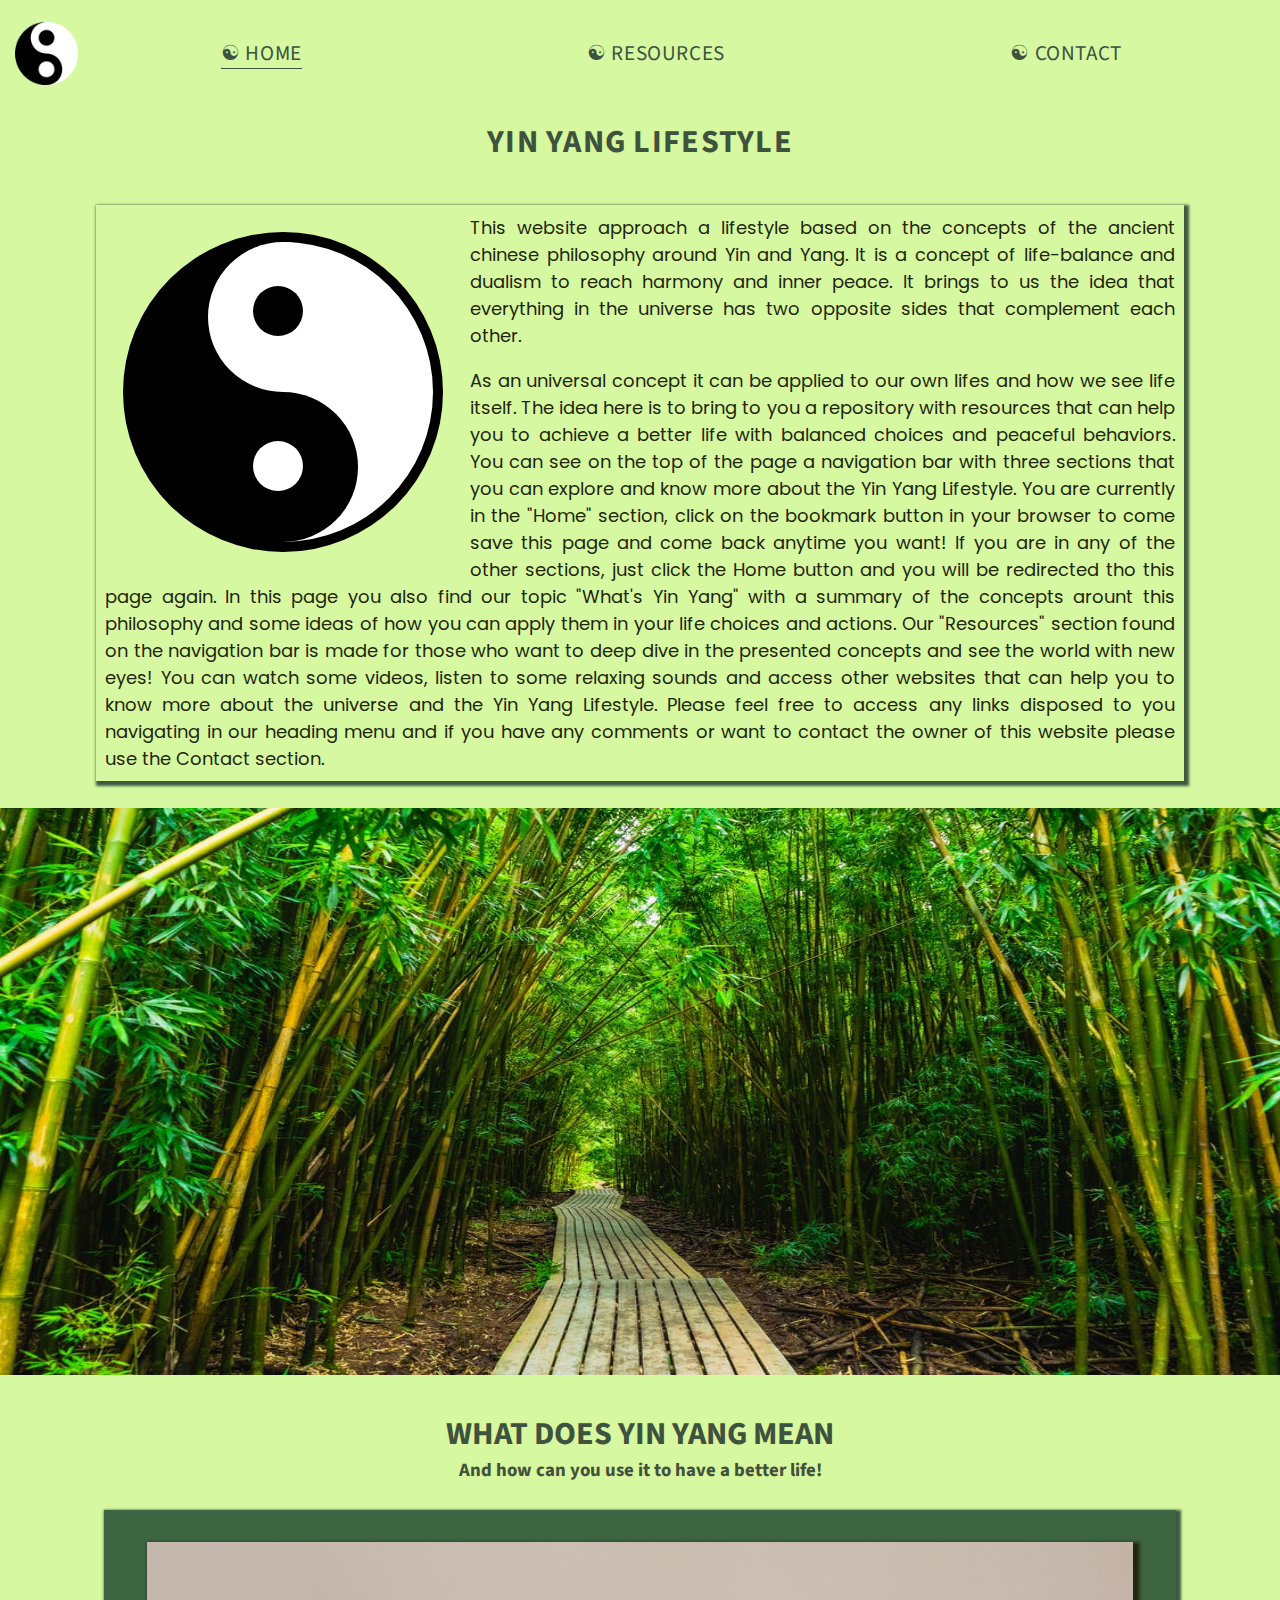
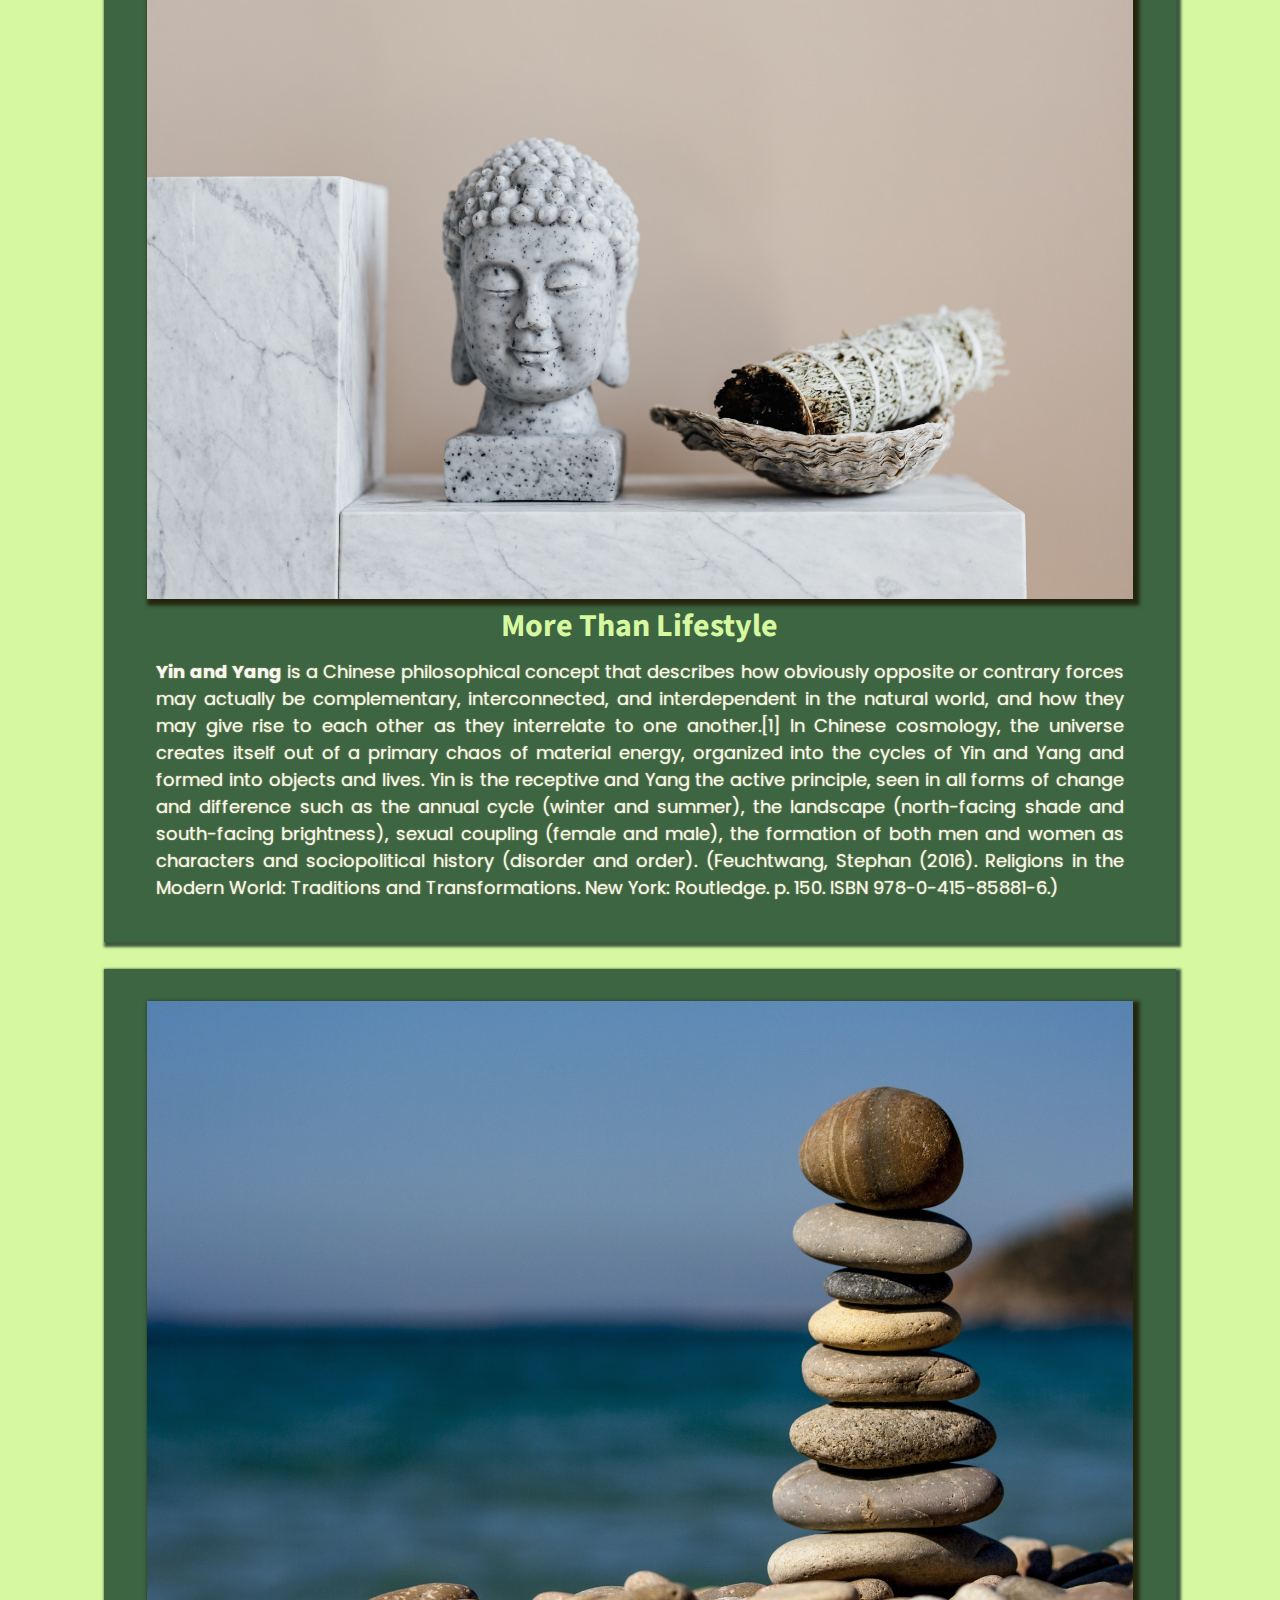
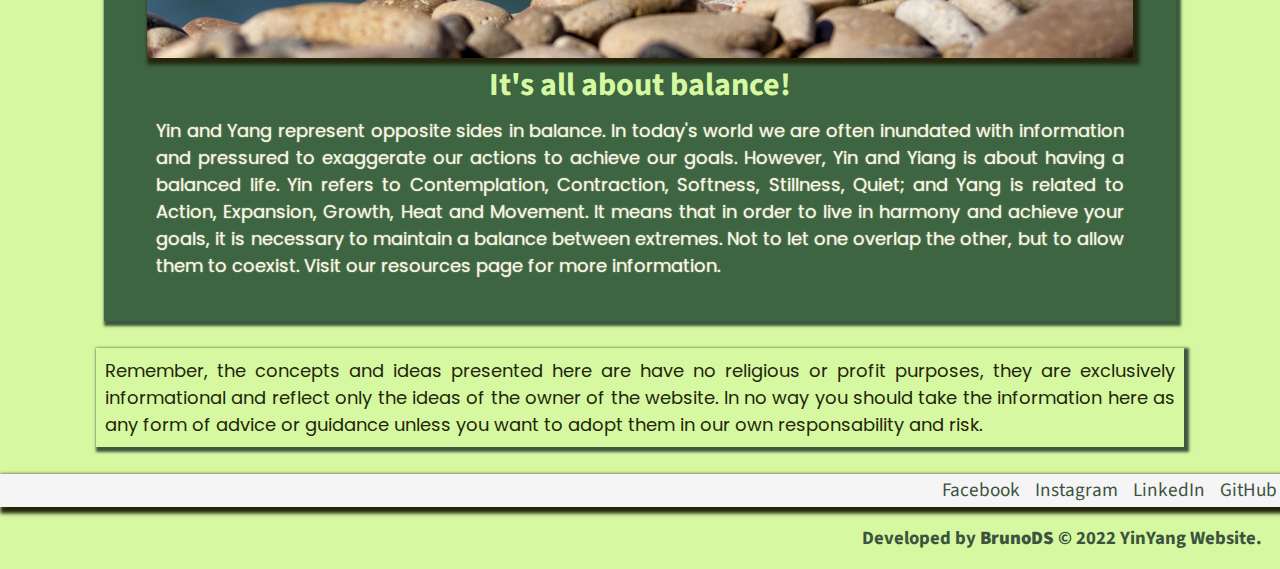
<file: index.html>
<!DOCTYPE html>
<html lang="en">

<head>
    <!-- including meta tags, starting with basic tags for html files -->
    <meta charset="UTF-8">
    <meta http-equiv="X-UA-Compatible" content="IE=edge">
    <meta name="viewport" content="width=device-width, initial-scale=1.0">
    <!-- website´s description  -->
    <meta name="description"
        content="YinYang is a principle or a guide to help you to understand how you can live a life full of harmony, balance and inner peace, in modern terms it means a balanced lifestyle." />
    <!-- keywords and robots for SEO purposes -->
    <meta name="keywords" content="yin, yang, yin-yang, lifestyle, definition, resources">
    <meta name="robots" content="index,follow">
    <link rel="stylesheet" href="https://cdnjs.cloudflare.com/ajax/libs/font-awesome/6.1.0/css/all.min.css"
        integrity="sha512-10/jx2EXwxxWqCLX/hHth/vu2KY3jCF70dCQB8TSgNjbCVAC/8vai53GfMDrO2Emgwccf2pJqxct9ehpzG+MTw=="
        crossorigin="anonymous" referrerpolicy="no-referrer" />
    <!-- link to css file -->
    <link rel="stylesheet" href="./assets/css/style.css">
    <!-- Favicon icon -->
    <link rel="apple-touch-icon" sizes="180x180" href="./assets/docs/favicon_io/apple-touch-icon.png">
    <link rel="icon" type="image/png" sizes="32x32" href="./assets/docs/favicon_io/favicon-32x32.png">
    <link rel="icon" type="image/png" sizes="16x16" href="./assets/docs/favicon_io/favicon-16x16.png">
    <!-- title tag to be showed on top of the browser -->
    <title>YIN YANG LIFESTYLE</title>
</head>

<body>
    <!-- creating the header -->
    <header>
        <div class="nav-bar">
            <!-- using an image created by myself on GIMP as website logo -->
            <img class="icon" src="./assets/img/icon.png"
                alt="yin yang sign which is a circle composed of two interlocking swirls or teardrops one black and one white and each swirl has a dot of the opposite color in it">
            <!-- create a nav bar with a clean style on CSS for a better UI/UX based on bamboo and pastel colors -->
            <nav class="top-nav">
                <ul>
                    <li><a href="./index.html" class="nav-btn">
                            <div><span class="active">&#9775; HOME</span></div>
                        </a></li>
                    <li><a href="./resources.html" class="nav-btn">
                            <div><span>&#9775; RESOURCES</span></div>
                        </a></li>
                    <li><a href="./contact.html" class="nav-btn">
                            <div><span>&#9775; CONTACT</span></div>
                        </a></li>
                </ul>
            </nav>
        </div>
    </header>
    <main>
        <section>
            <!-- Spinning YinYang, idea took from CodePen https://codepen.io/AdamSSenniN/pen/xZpaow - credits to @AdamSSenniN -->
            <h1 class="home-title">YIN YANG LIFESTYLE</h1>
            <div class="presentation">
                <div class="big-icon">
                    <div class="bi-center">
                        <div class="white-circle"></div>
                    </div>
                    <div class="bi-right">
                        <div class="white-tail"></div>
                    </div>
                    <div class="bi-center">
                        <div class="black-circle"></div>
                    </div>
                    <div>
                        <div class="black-eye"></div>
                        <div class="white-eye"></div>
                    </div>
                </div>
                <div class="opening">
                    <!-- created a paragraph explaining whats the purpose of the website and the object -->
                    <p>This website approach a lifestyle based on the concepts of the ancient chinese philosophy around
                        Yin
                        and
                        Yang. It is a concept of life-balance and dualism to reach harmony and inner peace. It brings to
                        us
                        the
                        idea that everything in the universe has two opposite sides that complement each other.
                    </p>
                    <p>As an
                        universal
                        concept it can be applied to our own lifes and how we see life itself. The idea here is to bring
                        to you a repository with resources that can help you to achieve a
                        better
                        life
                        with balanced choices and peaceful behaviors. You can see on the top of the page a navigation
                        bar
                        with
                        three sections that you can explore and know more about the Yin Yang Lifestyle. You are
                        currently in
                        the
                        "Home" section, click on the bookmark button in your browser to come save this page and come
                        back
                        anytime you want! If you are in any of the other sections, just click the Home button and you
                        will
                        be
                        redirected tho this page again. In this page you also find our topic "What's Yin Yang" with a
                        summary of the
                        concepts
                        arount this philosophy and some ideas of how you can apply them in your life choices and
                        actions.
                        Our
                        "Resources" section found on the navigation bar is made for those who want to deep dive in the
                        presented concepts and see the
                        world
                        with new eyes! You can watch some videos, listen to some relaxing sounds and access other
                        websites
                        that
                        can help you to know more about the universe and the Yin Yang Lifestyle. Please feel free to
                        access
                        any
                        links disposed to you navigating in our heading menu and if you have any comments or want to
                        contact
                        the
                        owner of this website please use the Contact section.
                    </p>
                </div>
            </div>

            <!-- Image of a bamboo forest bring to the user a nature ambient -->
            <div class="bamboo-forrest">
                <img src="./assets/img/bamboo-path.jpeg" alt="image of a green bamboo forrest with a wooden path in the center"
                    class="bamboo-drama">
            </div>
        </section>

        <!-- Cards with the "About" content -->

        <section class="section-about">
            <div class="about">
                <div class="about-title">
                    <h1>WHAT DOES YIN YANG MEAN</h1>
                    <h3>And how can you use it to have a better life!</h3>
                    <div class="presentation block">
                        <div class="block-text">
                            <img class="budda-face" src="./assets/img/budda-face.jpg"
                                alt="Small stone buddha and sage incense bundle in bowl on marble shelf">
                            <h2>More Than Lifestyle</h2>
                            <p><strong>Yin and Yang</strong> is a Chinese philosophical concept that describes how
                                obviously
                                opposite or contrary forces may actually be complementary, interconnected, and
                                interdependent in
                                the natural world, and how they may give rise to each other as they interrelate to one
                                another.[1] In Chinese cosmology, the
                                universe creates itself out of a primary chaos of material energy, organized into the
                                cycles of
                                Yin and
                                Yang and formed into objects and lives. Yin is the receptive and Yang the active
                                principle, seen
                                in
                                all forms of change and difference such as the annual cycle (winter and summer), the
                                landscape
                                (north-facing shade and south-facing brightness), sexual coupling (female and male), the
                                formation
                                of both men and women as characters and sociopolitical history (disorder and order).
                                (Feuchtwang,
                                Stephan (2016). Religions in the Modern World: Traditions and Transformations. New York:
                                Routledge.
                                p. 150. ISBN 978-0-415-85881-6.)
                            </p>
                        </div>
                    </div>
                    <div class="presentation block">
                        <div class="block-text">
                            <img class="balanced-rocks" src="./assets/img/balanced-rocks.jpg"
                                alt="image of a shore focused on rocks piled over each other with the sea on the background">
                            <h2>It's all about balance!</h2>
                            <p>
                                Yin and Yang represent opposite sides in balance. In today's world we are often
                                inundated with
                                information and pressured to exaggerate our actions to achieve our goals. However, Yin
                                and Yiang
                                is about having a balanced life. Yin refers to Contemplation, Contraction, Softness,
                                Stillness,
                                Quiet; and Yang is related to Action, Expansion, Growth, Heat and Movement. It means
                                that in
                                order to live in harmony and achieve your goals, it is necessary to maintain a balance
                                between
                                extremes. Not to let one overlap the other, but to allow them to coexist. Visit our
                                resources
                                page for more information.</p>
                        </div>
                    </div>
                </div>
                <!-- message to the user - advertisement -->
                <div class="presentation advertise">
                    <p><i class="fa-solid fa-triangle-exclamation"></i> Remember, the concepts and ideas presented here
                        are
                        have no religious or
                        profit purposes, they
                        are exclusively informational and reflect only the ideas of the owner of the website. In no way
                        you
                        should take the information here as any form of advice or guidance unless you want to adopt them
                        in
                        our
                        own responsability and risk.</p>
                </div>
            </div>
        </section>
    </main>
    <!-- created a footer with links to social media, the links will follow the social media main pages only -->
    <footer>
        <nav>
            <ul>
                <li><a href="https://www.facebook.com/YinYang-Website-109041221794608" target="_blank"><i
                            class="fa-brands fa-facebook f-ico"></i>Facebook</a></li>
                <li><a href="https://instagram.com/" target="_blank"><i
                            class="fa-brands fa-instagram f-ico"></i>Instagram</a></li>
                <li><a href="https://www.linkedin.com/in/bruno-diego-da-silva-151027192/" target="_blank"><i
                            class="fa-brands fa-linkedin f-ico"></i>LinkedIn</a></li>
                <li><a href="https://github.com/Bruno-Diego/CodeInstitutePortfolio1" target="_blank"><i
                            class="fa-brands fa-github f-ico"></i>GitHub</a></li>
            </ul>
        </nav>
        <h3>Developed by <strong>BrunoDS</strong> © 2022 YinYang Website.</h3>
    </footer>
</body>

</html>
</file>
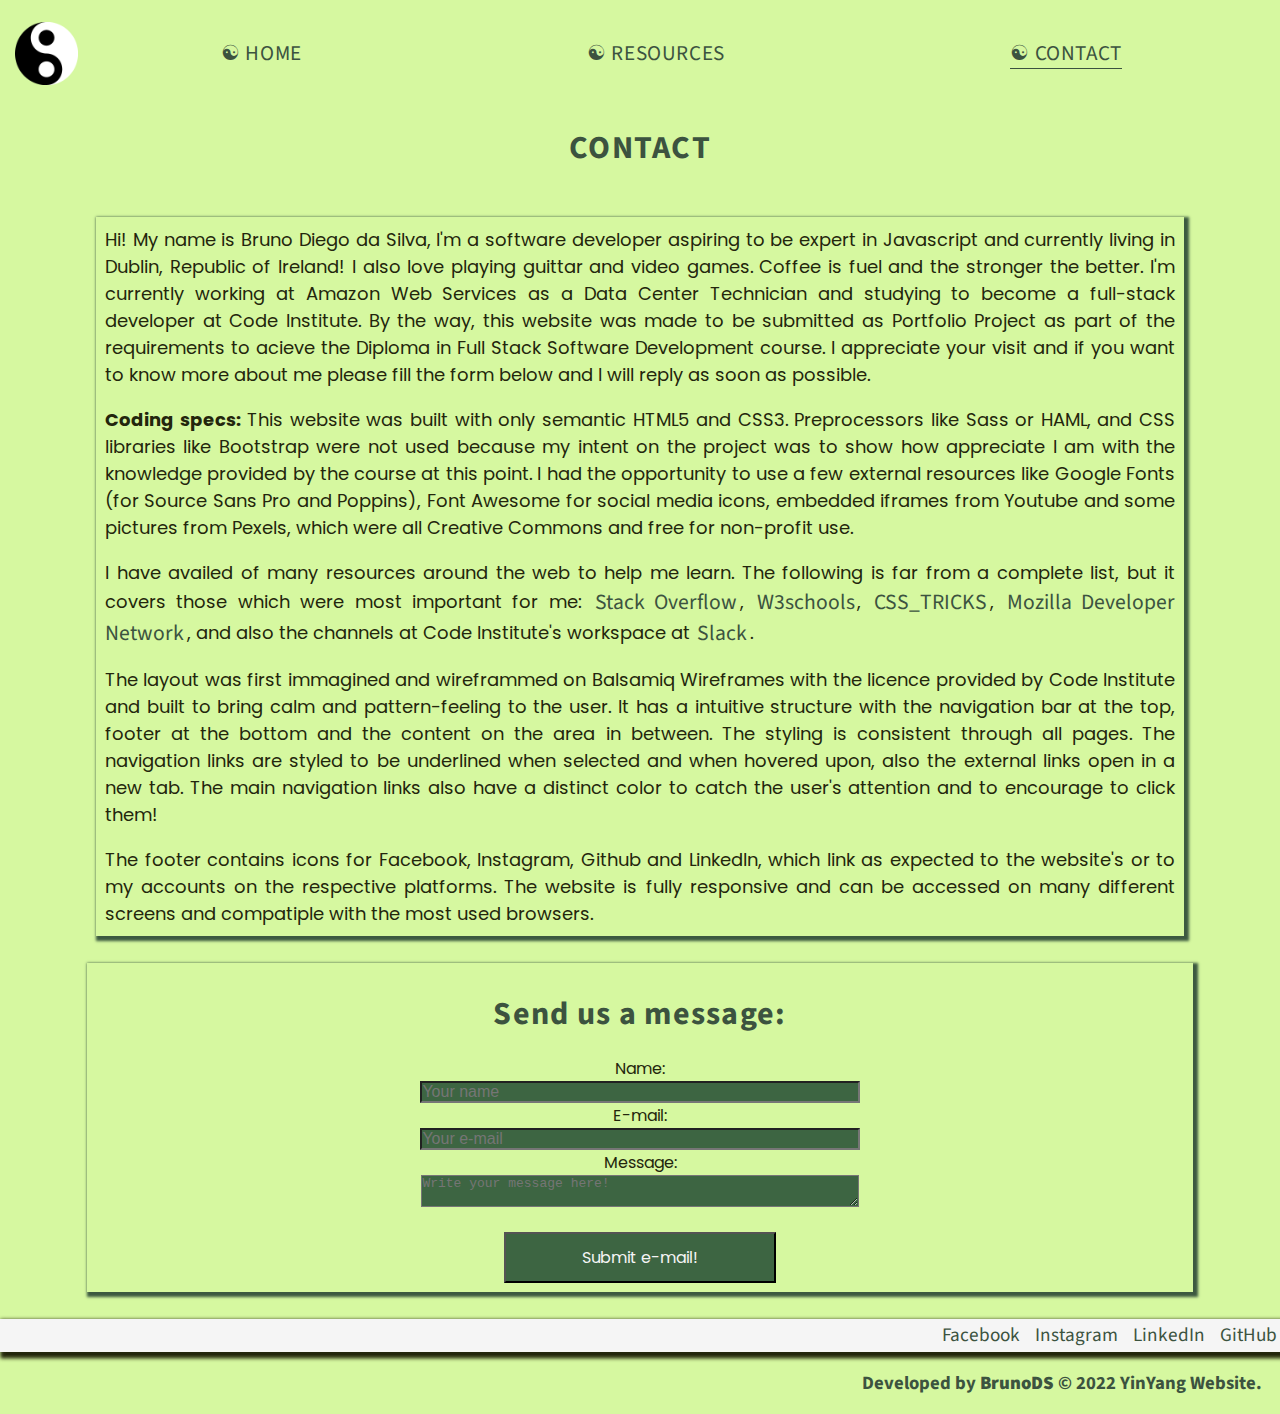
<file: contact.html>
<!DOCTYPE html>
<html lang="en">

<head>
    <meta charset="UTF-8">
    <meta http-equiv="X-UA-Compatible" content="IE=edge">
    <meta name="viewport" content="width=device-width, initial-scale=1.0">
    <meta name="description"
        content="YinYang is a principle or a guide to help you to understand how you can live a life full of harmony, balance and inner peace, in modern terms it means a balanced lifestyle." />
    <meta name="keywords" content="yin, yang, yin-yang, lifestyle, definition, resources">
    <meta name="robots" content="index,follow">
    <!-- link to css file -->
    <link rel="stylesheet" href="./assets/css/style.css">
   <!-- link to css file -->
   <link rel="stylesheet" href="./assets/css/style.css">
   <!-- Favicon icon -->
   <link rel="apple-touch-icon" sizes="180x180" href="./assets/docs/favicon_io/apple-touch-icon.png">
   <link rel="icon" type="image/png" sizes="32x32" href="./assets/docs/favicon_io/favicon-32x32.png">
   <link rel="icon" type="image/png" sizes="16x16" href="./assets/docs/favicon_io/favicon-16x16.png">
    <link rel="stylesheet" href="https://cdnjs.cloudflare.com/ajax/libs/font-awesome/6.1.0/css/all.min.css"
        integrity="sha512-10/jx2EXwxxWqCLX/hHth/vu2KY3jCF70dCQB8TSgNjbCVAC/8vai53GfMDrO2Emgwccf2pJqxct9ehpzG+MTw=="
        crossorigin="anonymous" referrerpolicy="no-referrer" />
    <title>YIN YANG LIFESTYLE</title>
</head>

<body>
    <header>
        <div class="nav-bar">
            <!-- using an image created by myself on GIMP as website logo -->
            <img class="icon" src="./assets/img/icon.png"
                alt="yin yang sign which is a circle composed of two interlocking swirls or teardrops one black and one white and each swirl has a dot of the opposite color in it">
            <!-- create a nav bar with animated buttons using only CSS -->
            <nav class="top-nav">
                <ul>
                    <li><a href="./index.html" class="nav-btn">
                            <div><span>&#9775; HOME</span></div>
                        </a></li>
                    <li><a href="./resources.html" class="nav-btn">
                            <div><span>&#9775; RESOURCES</span></div>
                        </a></li>
                    <li><a href="./contact.html" class="nav-btn">
                            <div><span class="active">&#9775; CONTACT</span></div>
                        </a></li>
                </ul>
            </nav>
        </div>
    </header>
    <main>
        <section>
            <h1 class="contact-title">CONTACT</h1>
            <div class="contact-section">
                <!-- Text explainig this project - WiP -->
                <div class="presentation">
                    <p>Hi! My name is Bruno Diego da Silva, I'm a software developer aspiring to be
                        expert in Javascript and currently living in Dublin, Republic of Ireland!
                        I also love playing guittar and video games. Coffee is fuel and the stronger the better.
                        I'm currently working at Amazon Web Services as a Data Center Technician and studying to become
                        a
                        full-stack developer at Code Institute.
                        By the way, this website was made to be submitted as Portfolio Project as part of the
                        requirements
                        to acieve the Diploma in Full Stack Software Development course.
                        I appreciate your visit and if you want to know more about me please fill the form below and I will reply as soon as possible.
                    </p>
                    <p>
                        <b>Coding specs:</b>
                        This website was built with only semantic HTML5 and CSS3. Preprocessors like Sass or HAML, and
                        CSS
                        libraries like Bootstrap were not used because my intent on the project was to show how
                        appreciate I
                        am with the knowledge provided by the course at this point.
                        I had the opportunity to use a few external resources like Google Fonts (for Source Sans Pro and
                        Poppins), Font Awesome for social media icons, embedded iframes from Youtube and some pictures
                        from
                        Pexels, which were all Creative Commons and free for non-profit use.
                    </p>
                    <p>
                        I have availed of many resources around the web to help me learn. The following is far from a
                        complete list, but it covers those which were most important for me:
                        <a target="_blank" href="https://stackoverflow.com/users/5656369/john">Stack Overflow</a>,
                        <a target="_blank" href="https://www.w3schools.com/">W3schools</a>,
                        <a target="_blank" href="https://css-tricks.com/">CSS_TRICKS</a>,
                        <a target="_blank" href="https://developer.mozilla.org/en-US/">Mozilla Developer Network</a>,
                        and also the channels at Code Institute's workspace at <a target="_blank"
                            href="https://slack.com/">Slack</a>.
                    </p>
                    <p>The layout was first immagined and wireframmed on Balsamiq Wireframes with the licence provided
                        by Code Institute and built to bring calm and pattern-feeling to the user.
                        It has a intuitive structure with the navigation bar at the top, footer at the bottom and the
                        content on the area in between. The styling is consistent through all pages. The navigation links are styled to
                        be underlined when selected and when hovered upon, also the external links open in a new tab.
                        The main navigation links also have a distinct color to catch the user's attention and to
                        encourage to click them!
                    </p>
                    <p>
                        The footer contains icons for Facebook, Instagram, Github and LinkedIn, which link as expected
                        to the website's or to my accounts on the respective platforms.
                        The website is fully responsive and can be accessed
                        on many different screens and compatiple with the most used browsers.
                    </p>
                </div>
                <!-- using some css from presentation class and some more from form tag -->
                <form class="presentation" action="https://formsubmit.co/d818fc4876d14aa3343e29e3502018eb"
                    method="POST">
                    <h1 class="contact-title">Send us a message:</h1>
                    <label for="name">Name:</label>
                    <input type="text" name="name" id="name" placeholder="Your name" required>
                    <label for="email">E-mail:</label>
                    <input type="email" name="email" id="email" placeholder="Your e-mail" required>
                    <input type="hidden" name="_next"
                        value="https://bruno-diego.github.io/CodeInstitutePortfolio1/success.html">
                    <input type="hidden" name="_captcha" value="false">
                    <label for="textarea">Message:</label>
                    <textarea id="message" name="textarea" placeholder="Write your message here!" required></textarea>
                    <br>
                    <input class="button" type="submit" value="Submit e-mail!">
                </form>
            </div>
        </section>
    </main>

    <!-- created a footer with links to social media, the links will follow the social media main pages only -->
    <footer>
        <nav>
            <ul>
                <li><a href="https://www.facebook.com/YinYang-Website-109041221794608" target="_blank"><i
                            class="fa-brands fa-facebook f-ico"></i>Facebook</a></li>
                <li><a href="https://instagram.com/" target="_blank"><i
                            class="fa-brands fa-instagram f-ico"></i>Instagram</a></li>
                <li><a href="https://www.linkedin.com/in/bruno-diego-da-silva-151027192/" target="_blank"><i
                            class="fa-brands fa-linkedin f-ico"></i>LinkedIn</a></li>
                <li><a href="https://github.com/Bruno-Diego/CodeInstitutePortfolio1" target="_blank"><i
                            class="fa-brands fa-github f-ico"></i>GitHub</a></li>
            </ul>
        </nav>
        <h3>Developed by <strong>BrunoDS</strong> © 2022 YinYang Website.</h3>
    </footer>
</body>

</html>
</file>
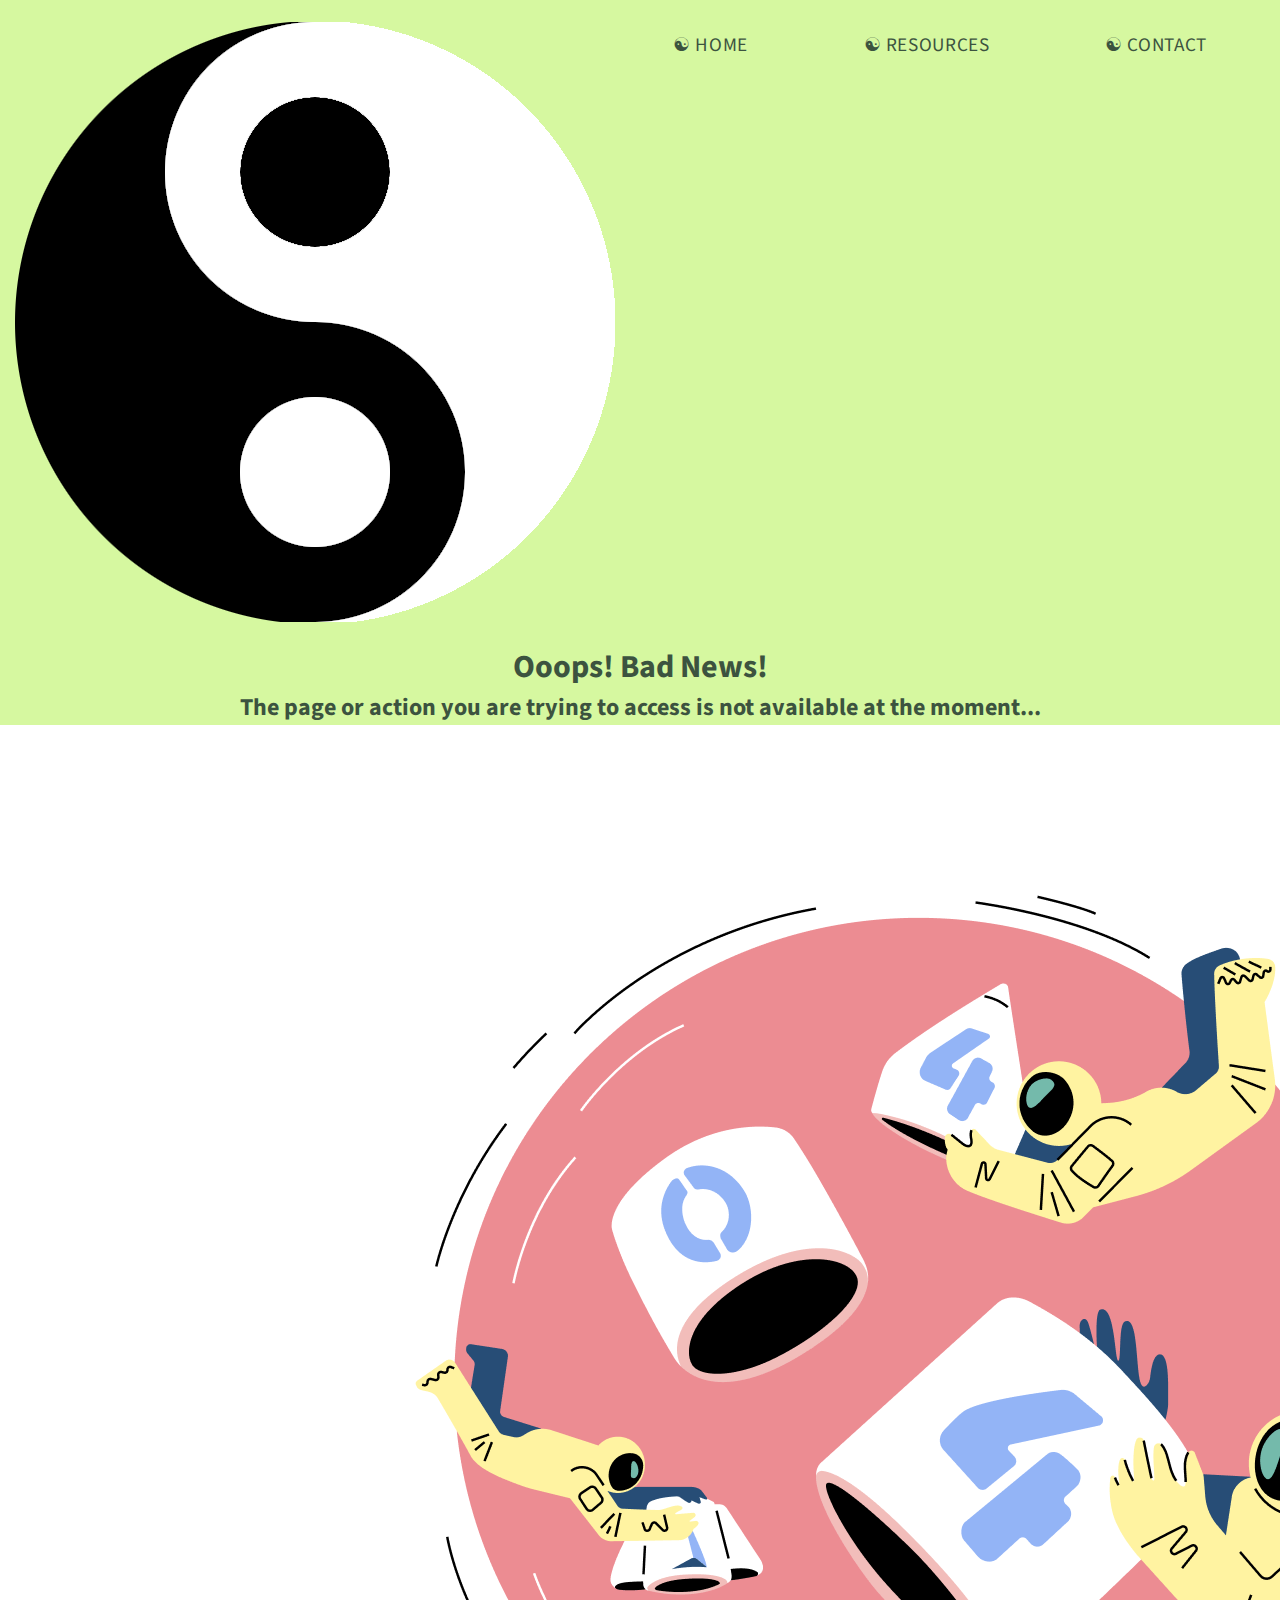
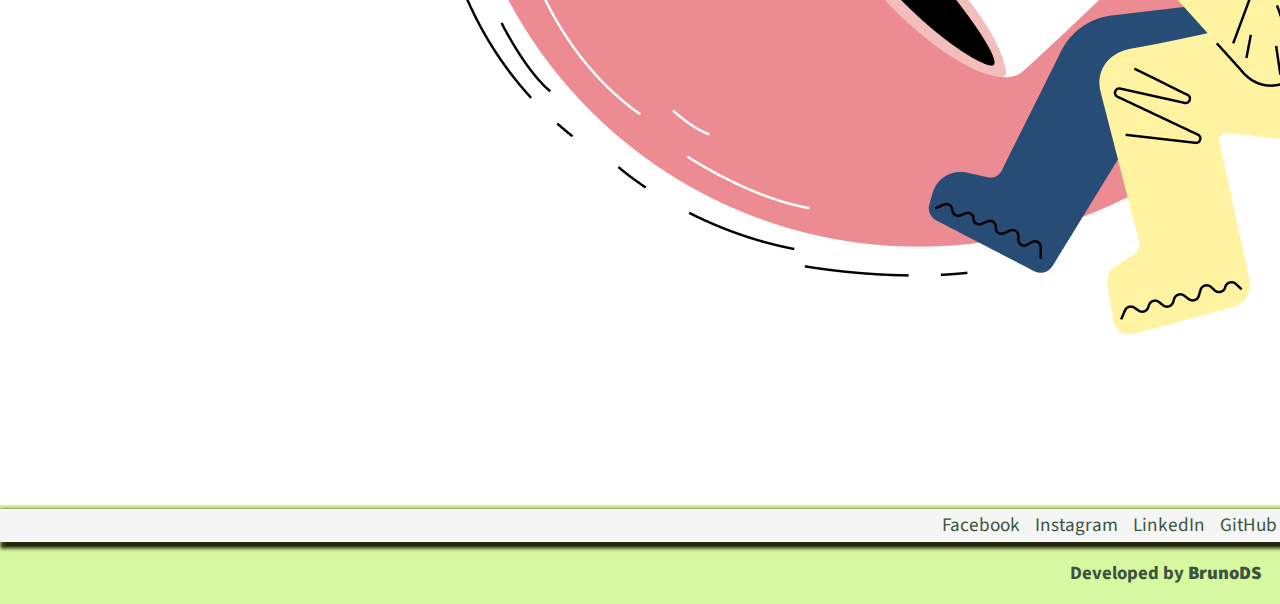
<file: lost.html>
<!DOCTYPE html>
<html lang="en">
<head>
    <meta charset="UTF-8">
    <meta http-equiv="X-UA-Compatible" content="IE=edge">
    <meta name="viewport" content="width=device-width, initial-scale=1.0">
    <meta name="description"
        content="YinYang is a principle or a guide to help you to understand how you can live a life full of harmony, balance and inner peace, in modern terms it means a balanced lifestyle." />
    <meta name="keywords" content="yin, yang, yin-yang, lifestyle, definition, resources">
    <meta name="robots" content="index,follow">
    <link rel="stylesheet" href="./css/style.css">
    <link rel="stylesheet" href="https://cdnjs.cloudflare.com/ajax/libs/font-awesome/6.1.0/css/all.min.css"
        integrity="sha512-10/jx2EXwxxWqCLX/hHth/vu2KY3jCF70dCQB8TSgNjbCVAC/8vai53GfMDrO2Emgwccf2pJqxct9ehpzG+MTw=="
        crossorigin="anonymous" referrerpolicy="no-referrer" />
    <title>YIN YANG LIFESTYLE</title>
</head>
<body>
    <header>
        <div class="nav-bar">
            <!-- using an image created by myself on GIMP as website logo -->
            <img id="icon" src="./img/icon.png"
                alt="Image of a yin yang sign, it is a circle composed of two interlocking swirls/teardrops, one black and one white. Each swirl has a dot of the opposite color in it.">
            <!-- create a nav bar with animated buttons using only CSS -->
            <nav class="top-nav">
                <ul>
                    <li><a href="./index.html" class="nav-btn">
                        <div><span>&#9775; HOME</span></div>
                    </a></li>
                <li><a href="./resources.html" class="nav-btn">
                        <div><span>&#9775; RESOURCES</span></div>
                    </a></li>
                <li><a href="./contact.html" class="nav-btn">
                        <div><span>&#9775; CONTACT</span></div>
                    </a></li>
                </ul>
            </nav>
        </div>
    </header>
    <main>
        <section class="not-found">
            <div>
                <h1>Ooops! Bad News!</h1>
                <h2>The page or action you are trying to access is not available at the moment...</h2>
            </div>
            <div id="astro-img">
                <img src="./img/404.png" alt="Drawing of three astronauts holding parts of a rocket with the numbers 4, 0 and 4 written on each part">
            </div>
        </section>
    </main>
    <!-- created a footer with links to social media, the links will follow the social media main pages only -->
    <footer>
        <nav>
            <ul>
                <li><a href="https://www.facebook.com/"><i class="fa-brands fa-facebook f-ico"></i>Facebook</a></li>
                <li><a href="https://instagram.com/"><i class="fa-brands fa-instagram f-ico"></i>Instagram</a></li>
                <li><a href="https://www.linkedin.com/"><i class="fa-brands fa-linkedin f-ico"></i>LinkedIn</a></li>
                <li><a href="https://github.com/Bruno-Diego"><i class="fa-brands fa-github f-ico"></i>GitHub</a></li>
            </ul>
        </nav>
        <h3>Developed by <strong>BrunoDS</strong></h3>
    </footer>
</body>
</html>
</file>
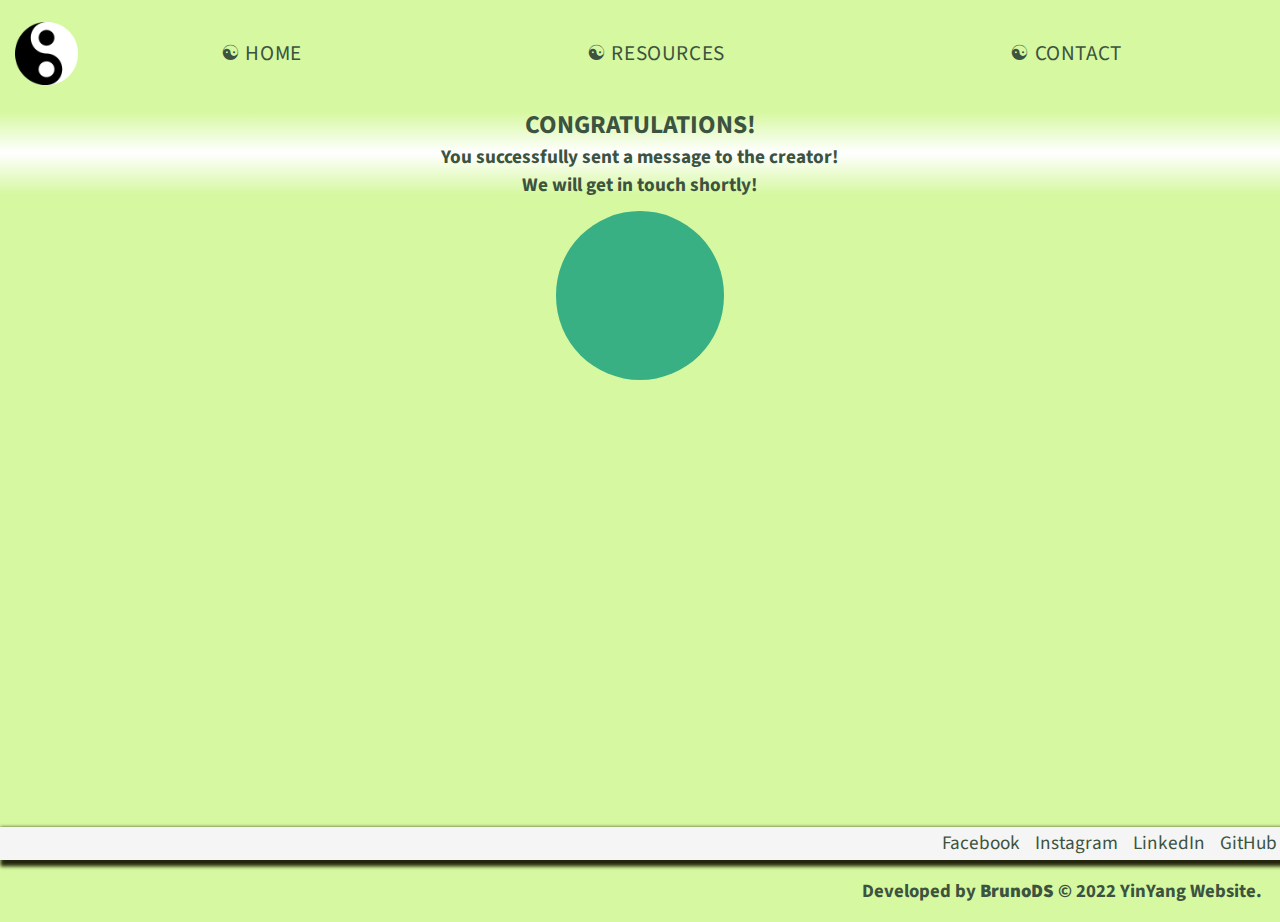
<file: success.html>
<!DOCTYPE html>
<html lang="en">

<head>
    <meta charset="UTF-8">
    <meta http-equiv="X-UA-Compatible" content="IE=edge">
    <meta name="viewport" content="width=device-width, initial-scale=1.0">
    <meta name="description"
        content="YinYang is a principle or a guide to help you to understand how you can live a life full of harmony, balance and inner peace, in modern terms it means a balanced lifestyle." />
    <meta name="keywords" content="yin, yang, yin-yang, lifestyle, definition, resources">
    <meta name="robots" content="index,follow">
<!-- link to css file -->
<link rel="stylesheet" href="./assets/css/style.css">
<!-- Favicon icon -->
<link rel="apple-touch-icon" sizes="180x180" href="./assets/docs/favicon_io/apple-touch-icon.png">
<link rel="icon" type="image/png" sizes="32x32" href="./assets/docs/favicon_io/favicon-32x32.png">
<link rel="icon" type="image/png" sizes="16x16" href="./assets/docs/favicon_io/favicon-16x16.png">
    <link rel="stylesheet" href="https://cdnjs.cloudflare.com/ajax/libs/font-awesome/6.1.0/css/all.min.css"
        integrity="sha512-10/jx2EXwxxWqCLX/hHth/vu2KY3jCF70dCQB8TSgNjbCVAC/8vai53GfMDrO2Emgwccf2pJqxct9ehpzG+MTw=="
        crossorigin="anonymous" referrerpolicy="no-referrer" />
    <title>YIN YANG LIFESTYLE</title>
</head>

<body>
    <header>
        <div class="nav-bar">
            <!-- using an image created by myself on GIMP as website logo -->
            <img class="icon" src="./assets/img/icon.png"
                alt="yin yang sign which is a circle composed of two interlocking swirls or teardrops one black and one white and each swirl has a dot of the opposite color in it">
            <!-- create a nav bar with animated buttons using only CSS -->
            <nav class="top-nav">
                <ul>
                    <li><a href="./index.html" class="nav-btn">
                            <div><span>&#9775; HOME</span></div>
                        </a></li>
                    <li><a href="./resources.html" class="nav-btn">
                            <div><span>&#9775; RESOURCES</span></div>
                        </a></li>
                    <li><a href="./contact.html" class="nav-btn">
                            <div><span>&#9775; CONTACT</span></div>
                        </a></li>
                </ul>
            </nav>
        </div>
    </header>
    <main class="success">
        <section class="submitted">
            <div>
                <!-- success message -->
                <h1>CONGRATULATIONS!</h1>
                <h2>You successfully sent a message to the creator!</h2>
                <h2>We will get in touch shortly!</h2>
            </div>
        </section>
        <!-- check sign for success -->
        <div class="o-circle c-container__circle o-circle__sign--success">
            <div class="o-circle__sign"></div>
        </div>
    </main>
    <!-- created a footer with links to social media, the links will follow the social media main pages only -->
    <footer>
        <nav>
            <ul>
                <li><a href="https://www.facebook.com/YinYang-Website-109041221794608" target="_blank"><i
                            class="fa-brands fa-facebook f-ico"></i>Facebook</a></li>
                <li><a href="https://instagram.com/" target="_blank"><i
                            class="fa-brands fa-instagram f-ico"></i>Instagram</a></li>
                <li><a href="https://www.linkedin.com/in/bruno-diego-da-silva-151027192/" target="_blank"><i
                            class="fa-brands fa-linkedin f-ico"></i>LinkedIn</a></li>
                <li><a href="https://github.com/Bruno-Diego/CodeInstitutePortfolio1" target="_blank"><i
                            class="fa-brands fa-github f-ico"></i>GitHub</a></li>
            </ul>
        </nav>
        <h3>Developed by <strong>BrunoDS</strong> © 2022 YinYang Website.</h3>
    </footer>
</body>

</html>
</file>
<file: assets/css/style.css>
/* Import fonts that are used on the page */
@import url('https://fonts.googleapis.com/css2?family=Source+Sans+Pro:wght@600&display=swap');
@import url('https://fonts.googleapis.com/css2?family=Poppins:wght@400&display=swap');

/*  adding styles */
/* reseting margin and padding */
* {
    padding: 0;
    margin: 0;
}

/* setting the default/basic colors */
body {
    color: #23260c;
    background: #D6F8A0;
}

/* styling and fixing the nav bar to the top of the page */

header {
    background: #D6F8A0;
    position: sticky;
    top: 0;
    width: 100%;
    z-index: 999;
}

.nav-bar {
    display: flex;
    flex-direction: row;
    margin: 1vh 0.2vw;
    padding: 1%;
}

h1,
h2,
h3 {
    font-family: 'Source Sans Pro', sans-serif;
    color: #3C533F;
}

/* spacing to the icon on the top left corner */
.icon {
    max-height: 7vh;
    margin: auto;
}

.top-nav {
    letter-spacing: 0.05vw;
    text-align: center;
    flex-grow: 1;
    margin: auto;
}

/* list of links to the pages */
ul {
    list-style: none;
    display: flex;
    justify-content: space-around;
}

li {
    display: flex;
}

.top-nav>ul>li {
    position: relative;
    overflow: hidden;
    font-size: 110%;
}

a {
    color: #3C533F;
    text-decoration: none;
    font-family: 'Source Sans Pro', sans-serif;
    padding: 0.2vw;
    z-index: 10;
    font-size: larger;
}

.nav-btn {
    padding: .6rem .6rem;
}

.nav-btn span {
    position: relative;
    display: inline-flex;
    background-color: #D6F8A0;
    z-index: 3;
}

/* bottom line when user hover the mouse */
.nav-btn div span:hover {
    border-bottom: 0.05vw solid #3C533F;
}

/* bottom line to indicate the current page */
.active {
    border-bottom: 0.05vw solid #3C533F;
}

/* styles for the titles of the pages */
section {
    margin-top: auto;
    text-align: center;
}

/* spacing the first section */
.section-about {
    margin-top: 4vh;
}

/* styles for the titles */
.home-title {
    padding: 1vw;
    letter-spacing: 0.1vw;
}

.about-title {
    margin: 0.78vw;
}

.home-title,
.about-title {
    text-shadow: 0 0 0.1vw #E5DD81;
}

.resources-title,
.contact-title {
    padding: 2.1vh;
    letter-spacing: 0.1vw;
}

.home-title,
.resources-title,
.contact-title {
    font-size: 200%;
}

.section1 h3 {
    padding-bottom: 1vh;
}

/* spinning yin yang styles */
/* Necessary use of pixels for mesures */
.big-icon {
    width: 300px;
    height: 300px;
    padding: 10px;
    background: black;
    border-radius: 100%;
    position: relative;
    animation: rotate 40000s infinite;
    margin: 3vh;
    float: left;
}

.big-icon .white-circle {
    width: 150px;
    height: 150px;
    background: white;
    border-radius: 100%;
}

.big-icon .black-circle {
    width: 150px;
    height: 150px;
    background: black;
    border-radius: 100%;
    margin-top: -154px;
    z-index: auto;
    position: absolute;
    margin-left: 75px;

}

.white-tail {
    width: 150px;
    height: 300px;
    background: white;
    display: inline-block;
    margin-top: -150px;
    border-top-right-radius: 150px;
    border-bottom-right-radius: 150px;
}

.black-eye {
    width: 50px;
    height: 50px;
    background: black;
    border-radius: 100%;
    position: absolute;
    margin-top: -260px;
    margin-left: 120px;
}

.white-circle {
    position: relative;
    left: 75px;
}

.bi-center {
    text-align: center;
}

.bi-right {
    text-align: right;
}

.white-eye {
    width: 50px;
    height: 50px;
    background: white;
    border-radius: 100%;
    position: absolute;
    margin-top: -105px;
    margin-left: 120px;
}

/* Keyframes can make the yinyang symble to spin */
@keyframes animate_border {
    to {
        transform: translateX(-50%)
    }
}

@keyframes rotate {
    from {
        transform: rotate(0deg);
    }

    to {
        transform: rotate(-3600000deg);
    }
}

/* Styles for the cards and image */

.presentation {
    width: 85%;
    margin: 3vh auto;
    justify-content: center;
    text-align: justify;
    box-shadow: 0.2vw 0.2vw 0.2vw 0.2vw #3c5940;
}

.opening {
    min-height: 23vh;
}

/* Image of the dramatic animated bamboo path */

.bamboo-forrest {
    height: 63vh;
    width: 100%;
    overflow: hidden;
}

.bamboo-drama {
    height: 100%;
    width: 100%;
    overflow: hidden;
    animation-name: bamboo-forrest-drama;
    animation-duration: 5s;
    animation-fill-mode: forwards;
}

/* Keyframes to animate the bamboo path image */
@keyframes bamboo-forrest-drama {
    from {
        transform: scale(1)
    }

    to {
        transform: scale(1.1)
    }
}

/* advertise message at the bottom of the home page */
.advertise {
    font-size: smaller;
}

/* blocks of information and images on the home page */
.block {
    background-color: #3d6542;
    color: #f5f5f5;
}

/* buddha and rocks image and related text */
.budda-face {
    width: 100%;
    box-shadow: 0.4vh 0.4vh 0.4vh 0.4vh #23260c
}

.block-text {
    margin: 1%;
    padding: 3%;
}

.block-text h2 {
    text-align: center;
    font-size: 200%;
    text-shadow: none;
    color: #d6f8a0;
}

.balanced-rocks {
    width: 100%;
    box-shadow: 0.4vh 0.4vh 0.4vh 0.4vh #23260c
}

.presentation p {
    padding: 1vh;
    font-family: 'Poppins', sans-serif;
    font-size: large;
}

/* ----------------- */
/* styles for the Resources page */
/* spacing the videos and audios */
.videos,
.audios-block,
.links {
    padding: 3vh;
    text-align: center;
}

.audios {
    display: flex;
    flex-wrap: wrap;
    justify-content: space-evenly;
}

/* styling the videos */
.yt-videos {
    padding: 0.2vw;
}

.yt-videos iframe {
    width: 45%;
    height: 50vh;
    margin: 1vh;
    border: none;
}

/* styling the audios elipses */
.relaxing-elipse {
    border: #3D6542 0.1vh solid;
    border-radius: 50%;
    margin: 1% auto;
}

/* spacing the table of links */
table,
th,
td {
    width: 100%;
    border: 0.1vh solid black;
    padding: 1vh;
    font-size: large;
}

th {
    font-size: larger;
    letter-spacing: 0.1vw;
    font-weight: 800;
    color: #3C533F;
}

/* ---------------------- */
/* styles for footer */

footer {
    background: #f5f5f5;
    width: 100%;
    box-shadow: 0.4vh 0.4vh 0.4vh 0.4vh #23260c;
}


footer h3 {
    margin: 2vh;
    float: right;
}

footer nav ul {
    justify-content: flex-end;
}

/* spacing social media icons */
.f-ico {
    padding: 0.1vw 0.4vw;
}

/* ----------------------- */
/* Styles for contact page content */
.contact-section {
    font-family: 'Poppins', sans-serif;
}

.contact-section p {
    padding: 1vh;
}

/* styles for the form */

form {
    display: flex;
    flex-direction: column;
    padding: 1vh;
}

form>* {
    margin: auto;
}

input,
textarea {
    background-color: #3d6542;
    color: #F5F5F5;
    width: 40%;
    font-size: 100%;
}

/* Submit button */

.button {
    font-family: 'Poppins', sans-serif;
    width: 25%;
    padding: 1%;
    white-space: normal;
    word-wrap: break-word;
}

/* --------------------------------- */
/* success page */



.submitted {
    background: #d6f8a0;
    background: linear-gradient(0deg, #d6f8a0 5%, #ffffff 50%, #d6f8a0 95%);
    display: flex;
    color: #3C533F;
    margin-top: auto;
    margin-bottom: 1%;
}

.submitted div {
    margin: auto;
    font-size: 80%;
}

.success {
    height: 80vh;
    margin: 0;
}

/* check sign styles for success on submiting an e-mail*/

.o-circle {
    display: flex;
    width: 10.555rem;
    height: 10.555rem;
    justify-content: center;
    align-items: flex-start;
    border-radius: 50%;
    animation: circle-appearance .8s ease-in-out 1 forwards, set-overflow .1s 1.1s forwards;
}

.c-container__circle {
    margin: 0 auto 5.5rem;
}

.o-circle__sign {
    position: relative;
    opacity: 0;
    background: #F5F5F5;
    animation-duration: .8s;
    animation-delay: .2s;
    animation-timing-function: ease-in-out;
    animation-iteration-count: 1;
    animation-fill-mode: forwards;
}

.o-circle__sign::before,
.o-circle__sign::after {
    content: "";
    position: absolute;
    background: inherit;
}

.o-circle__sign::after {
    left: 100%;
    top: 0%;
    width: 500%;
    height: 95%;
    transform: translateY(4%) rotate(0deg);
    border-radius: 0;
    opacity: 0;
    animation: set-shaddow 0s 1.13s ease-in-out forwards;
    z-index: -1;
}

.o-circle__sign--success {
    background: #38b083;
}

.o-circle__sign--success .o-circle__sign {
    width: 1rem;
    height: 6rem;
    border-radius: 50% 50% 50% 0% / 10%;
    transform: translateX(130%) translateY(35%) rotate(45deg) scale(.11);
    animation-name: success-sign-appearance;
}

.o-circle__sign--success .o-circle__sign::before {
    bottom: -17%;
    width: 100%;
    height: 50%;
    transform: translateX(-130%) rotate(90deg);
    border-radius: 50% 50% 50% 50% / 20%;

}

/* Keyframes to make the background circle pump on the screen */

@keyframes circle-appearance {
    0% {
        transform: scale(0);
    }

    50% {
        transform: scale(1.5);
    }

    60% {
        transform: scale(1);
    }

    100% {
        transform: scale(1);
    }
}

/* Keyframes to make the check sign show up and pump on the screen */
@keyframes success-sign-appearance {
    50% {
        opacity: 1;
        transform: translateX(130%) translateY(35%) rotate(45deg) scale(1.7);
    }

    100% {
        opacity: 1;
        transform: translateX(130%) translateY(35%) rotate(45deg) scale(1);
    }
}

/* ---------------------------- */
/* media queries */
/* Media queries for devices with 820px of screen width size and lower, like tablets and iPads */
@media screen and (max-width: 820px) {

    .bamboo-forrest {
        height: 100%;
    }

    .bamboo-drama {
        bottom: 31.8vh;
    }

    .white-circle {
        position: relative;
        left: 75px;
    }

    body {
        height: fit-content;
    }

    input,
    textarea {
        width: 70%;
    }

    /* Media queries for devices with 600px of screen width size and lower, like most smartphones */
    @media screen and (max-width: 600px) {
        .big-icon {
            width: 30px;
            height: 30px;
            padding: 10px;
            background: #000000;
            border-radius: 100%;
            position: relative;
            animation: rotate 40000s infinite;
            margin: 3vh;
            float: left;
        }

        .big-icon .white-circle {
            width: 15px;
            height: 15px;
            background: #ffffff;
            border-radius: 100%;
        }

        .big-icon .black-circle {
            width: 15px;
            height: 15px;
            background: #000000;
            border-radius: 100%;
            margin-top: -19.4px;
            z-index: auto;
            position: absolute;
            margin-left: 7.5px;

        }

        .white-tail {
            width: 15px;
            height: 30px;
            background: #ffffff;
            display: inline-block;
            margin-top: -15px;
            border-top-right-radius: 15px;
            border-bottom-right-radius: 15px;
        }

        .black-eye {
            width: 5px;
            height: 5px;
            background: #000000;
            border-radius: 100%;
            position: absolute;
            margin-top: -29px;
            margin-left: 12px;
        }

        .white-eye {
            width: 5px;
            height: 5px;
            background: #ffffff;
            border-radius: 100%;
            position: absolute;
            margin-top: -14px;
            margin-left: 12px;
        }

        .white-circle {
            position: relative;
            left: 8px;
        }

        section {
            margin-top: auto;
        }

        .yt-videos iframe {
            width: 100%;
        }

        .button {
            width: 50%;
        }
    }

}

/* Media queries for devices with 280px of screen width size and lower, like some smartphones */
@media screen and (max-width: 280px) {
    .top-nav ul {
        display: inline-block;
    }

    .icon {
        margin: auto 1vh;
    }
}
</file>
<file: css/style.css>
/* Import fonts that are used on the page */
@import url('https://fonts.googleapis.com/css2?family=Source+Sans+Pro:wght@600&display=swap');
@import url('https://fonts.googleapis.com/css2?family=Poppins:wght@400&display=swap');

/*  adding styles */
/* reseting margin and padding */
* {
    padding: 0;
    margin: 0;
}

/* setting the default/basic colors */
body {
    color: #23260c;
    background: #D6F8A0;
}

/* styling and fixing the nav bar to the top of the page */

header {
    background: #D6F8A0;
    position: sticky;
    top: 0;
    width: 100%;
    z-index: 999;
}

.nav-bar {
    display: flex;
    flex-direction: row;
    margin: 1vh 0.2vw;
    padding: 1%;
}

h1,
h2,
h3 {
    font-family: 'Source Sans Pro', sans-serif;
    color: #3C533F;
}

/* spacing to the icon on the top left corner */
.icon {
    max-height: 7vh;
    margin: auto;
}

.top-nav {
    letter-spacing: 0.05vw;
    text-align: center;
    flex-grow: 1;
}

/* list of links to the pages */
ul {
    list-style: none;
    display: flex;
    justify-content: space-around;
}

li {
    display: flex;
}

.top-nav>ul>li {
    position: relative;
    overflow: hidden;
}

a {
    color: #3C533F;
    text-decoration: none;
    font-family: 'Source Sans Pro', sans-serif;
    padding: 0.2vw;
    z-index: 10;
    font-size: larger;
}

.nav-btn {
    padding: .6rem .6rem;
}

.nav-btn span {
    position: relative;
    display: inline-flex;
    background-color: #D6F8A0;
    z-index: 3;
}

/* bottom line when user hover the mouse */
.nav-btn div span:hover {
    border-bottom: 0.05vw solid #3C533F;
}

/* bottom line to indicate the current page */
.active {
    border-bottom: 0.05vw solid #3C533F;
}

/* styles for the titles of the pages */
section {
    margin-top: auto;
    text-align: center;
}

/* spacing the first section */
.section-about {
    margin-top: 4vh;
}

/* styles for the titles */
.home-title {
    padding: 1vw;
    letter-spacing: 0.1vw;
    font-size: 200%;
}

.about-title {
    margin: 0.78vw;
}

.home-title,
.about-title {
    text-shadow: 0 0 0.1vw #E5DD81;
}

.resources-title,
.contact-title {
    padding: 2.1vh;
    letter-spacing: 0.1vw;
}

.section1 h3 {
    padding-bottom: 1vh;
}

/* spinning yin yang styles */
/* Necessary use of pixels for mesures */
.big-icon {
    width: 300px;
    height: 300px;
    padding: 10px;
    background: black;
    border-radius: 100%;
    position: relative;
    animation: rotate 40000s infinite;
    margin: 3vh;
    float: left;
}

.big-icon .white-circle {
    width: 150px;
    height: 150px;
    background: white;
    border-radius: 100%;
}

.big-icon .black-circle {
    width: 150px;
    height: 150px;
    background: black;
    border-radius: 100%;
    margin-top: -154px;
    z-index: auto;
    position: absolute;
    margin-left: 75px;

}

.white-tail {
    width: 150px;
    height: 300px;
    background: white;
    display: inline-block;
    margin-top: -150px;
    border-top-right-radius: 150px;
    border-bottom-right-radius: 150px;
}

.black-eye {
    width: 50px;
    height: 50px;
    background: black;
    border-radius: 100%;
    position: absolute;
    margin-top: -260px;
    margin-left: 120px;
}

.white-circle {
    position: relative;
    left: 75px;
}

.bi-center {
    text-align: center;
}

.bi-right {
    text-align: right;
}

.white-eye {
    width: 50px;
    height: 50px;
    background: white;
    border-radius: 100%;
    position: absolute;
    margin-top: -105px;
    margin-left: 120px;
}

/* Keyframes can make the yinyang symble to spin */
@keyframes animate_border {
    to {
        transform: translateX(-50%)
    }
}

@keyframes rotate {
    from {
        transform: rotate(0deg);
    }

    to {
        transform: rotate(-3600000deg);
    }
}

/* Styles for the cards and image */

.presentation {
    width: 85%;
    margin: 3vh auto;
    justify-content: center;
    text-align: justify;
    box-shadow: 0.2vw 0.2vw 0.2vw 0.2vw #3c5940;
}

#opening {
    min-height: 41vh;
}

/* Image of the dramatic animated bamboo path */

.bamboo-forrest {
    height: 63vh;
    width: 100%;
    overflow: hidden;
}

.bamboo-drama {
    height: 100%;
    width: 100%;
    overflow: hidden;
    animation-name: bamboo-forrest-drama;
    animation-duration: 5s;
    animation-fill-mode: forwards;
}

/* Keyframes to animate the bamboo path image */
@keyframes bamboo-forrest-drama {
    from {
        transform: scale(1)
    }

    to {
        transform: scale(1.1)
    }
}

/* advertise message at the bottom of the home page */
.advertise {
    font-size: smaller;
}

/* blocks of information and images on the home page */
.block {
    background-color: #3d6542;
    color: #f5f5f5;
}

/* buddha and rocks image and related text */
.budda-face {
    width: 100%;
}

.block-text {
    margin: 1%;
    padding: 3%;
}

.block-text h2 {
    text-align: center;
    font-size: 200%;
    text-shadow: none;
    color: #d6f8a0;
}

.balanced-rocks {
    width: 100%;
}

.presentation p {
    padding: 1vh;
    font-family: 'Poppins', sans-serif;
    font-size: large;
}

/* ----------------- */
/* styles for the Resources page */
/* spacing the videos and audios */
.videos,
.audios-block,
.links {
    padding: 3vh;
    text-align: center;
}

.audios {
    display: flex;
    flex-wrap: wrap;
    justify-content: space-evenly;
}

/* styling the videos */
.yt-videos {
    padding: 0.2vw;
}

.yt-videos iframe {
    width: 45%;
    height: 50vh;
    margin: 1vh;
    border: none;
}

/* styling the audios elipses */
.relaxing-elipse {
    border: #3D6542 0.1vh solid;
    border-radius: 50%;
    margin: 1% auto;
}

/* spacing the table of links */
table,
th,
td {
    width: 100%;
    border: 0.1vh solid black;
    padding: 1vh;
    font-size: large;
}

th {
    font-size: larger;
    letter-spacing: 0.1vw;
    font-weight: 800;
    color: #3C533F;
}

/* ---------------------- */
/* styles for footer */

footer {
    background: #f5f5f5;
    width: 100%;
    box-shadow: 0.4vh 0.4vh 0.4vh 0.4vh #23260c;
}


footer h3 {
    margin: 2vh;
    float: right;
}

footer nav ul {
    justify-content: flex-end;
}

/* spacing social media icons */
.f-ico {
    padding: 0.1vw 0.4vw;
}

/* ----------------------- */
/* Styles for contact page content */
.contact-section {
    font-family: 'Poppins', sans-serif;
}

.contact-section p {
    padding: 1vh;
}

/* styles for the form */

form {
    display: flex;
    flex-direction: column;
    padding: 1vh;
}

form>* {
    margin: auto;
}

input,
textarea {
    background-color: #3d6542;
    color: #F5F5F5;
    width: 40%;
    font-size: 100%;
}

/* Submit button */

.button {
    font-family: 'Poppins', sans-serif;
    width: 25%;
    padding: 1%;
    white-space: normal;
    word-wrap: break-word;
}

/* --------------------------------- */
/* success page */



.submitted {
    background: #d6f8a0;
    background: linear-gradient(0deg, #d6f8a0 5%, #ffffff 50%, #d6f8a0 95%);
    display: flex;
    color: #3C533F;
    margin-top: auto;
    margin-bottom: 1%;
}

.submitted div {
    margin: auto;
    font-size: 80%;
}

.success {
    height: 80vh;
    margin: 0;
}

/* check sign styles for success on submiting an e-mail*/

.o-circle {
    display: flex;
    width: 10.555rem;
    height: 10.555rem;
    justify-content: center;
    align-items: flex-start;
    border-radius: 50%;
    animation: circle-appearance .8s ease-in-out 1 forwards, set-overflow .1s 1.1s forwards;
}

.c-container__circle {
    margin: 0 auto 5.5rem;
}

.o-circle__sign {
    position: relative;
    opacity: 0;
    background: #F5F5F5;
    animation-duration: .8s;
    animation-delay: .2s;
    animation-timing-function: ease-in-out;
    animation-iteration-count: 1;
    animation-fill-mode: forwards;
}

.o-circle__sign::before,
.o-circle__sign::after {
    content: "";
    position: absolute;
    background: inherit;
}

.o-circle__sign::after {
    left: 100%;
    top: 0%;
    width: 500%;
    height: 95%;
    transform: translateY(4%) rotate(0deg);
    border-radius: 0;
    opacity: 0;
    animation: set-shaddow 0s 1.13s ease-in-out forwards;
    z-index: -1;
}

.o-circle__sign--success {
    background: #38b083;
}

.o-circle__sign--success .o-circle__sign {
    width: 1rem;
    height: 6rem;
    border-radius: 50% 50% 50% 0% / 10%;
    transform: translateX(130%) translateY(35%) rotate(45deg) scale(.11);
    animation-name: success-sign-appearance;
}

.o-circle__sign--success .o-circle__sign::before {
    bottom: -17%;
    width: 100%;
    height: 50%;
    transform: translateX(-130%) rotate(90deg);
    border-radius: 50% 50% 50% 50% / 20%;

}

/* Keyframes to make the background circle pump on the screen */

@keyframes circle-appearance {
    0% {
        transform: scale(0);
    }

    50% {
        transform: scale(1.5);
    }

    60% {
        transform: scale(1);
    }

    100% {
        transform: scale(1);
    }
}

/* Keyframes to make the check sign show up and pump on the screen */
@keyframes success-sign-appearance {
    50% {
        opacity: 1;
        transform: translateX(130%) translateY(35%) rotate(45deg) scale(1.7);
    }

    100% {
        opacity: 1;
        transform: translateX(130%) translateY(35%) rotate(45deg) scale(1);
    }
}

/* ---------------------------- */
/* media queries */
/* Media queries for devices with 820px of screen width size and lower, like tablets and iPads */
@media screen and (max-width: 820px) {

    .bamboo-forrest {
        height: 100%;
    }

    .bamboo-drama {
        bottom: 31.8vh;
    }

    .white-circle {
        position: relative;
        left: 75px;
    }

    body {
        height: fit-content;
    }
    input,
    textarea {
    width: 70%;
}

/* Media queries for devices with 600px of screen width size and lower, like most smartphones */
@media screen and (max-width: 600px) {
    .big-icon {
        width: 30px;
        height: 30px;
        padding: 10px;
        background: #000000;
        border-radius: 100%;
        position: relative;
        animation: rotate 40000s infinite;
        margin: 3vh;
        float: left;
    }

    .big-icon .white-circle {
        width: 15px;
        height: 15px;
        background: #ffffff;
        border-radius: 100%;
    }

    .big-icon .black-circle {
        width: 15px;
        height: 15px;
        background: #000000;
        border-radius: 100%;
        margin-top: -19.4px;
        z-index: auto;
        position: absolute;
        margin-left: 7.5px;

    }

    .white-tail {
        width: 15px;
        height: 30px;
        background: #ffffff;
        display: inline-block;
        margin-top: -15px;
        border-top-right-radius: 15px;
        border-bottom-right-radius: 15px;
    }

    .black-eye {
        width: 5px;
        height: 5px;
        background: #000000;
        border-radius: 100%;
        position: absolute;
        margin-top: -29px;
        margin-left: 12px;
    }

    .white-eye {
        width: 5px;
        height: 5px;
        background: #ffffff;
        border-radius: 100%;
        position: absolute;
        margin-top: -14px;
        margin-left: 12px;
    }

    .white-circle {
        position: relative;
        left: 8px;
    }

    section {
        margin-top: auto;
    }

    .yt-videos iframe {
        width: 100%;
    }
    .button {
        width: 50%;
    }
}

}

/* Media queries for devices with 280px of screen width size and lower, like some smartphones */
@media screen and (max-width: 280px) {
    .top-nav ul {
        display: inline-block;
    }

    .icon {
        margin: auto 1vh;
    }
}
</file>
